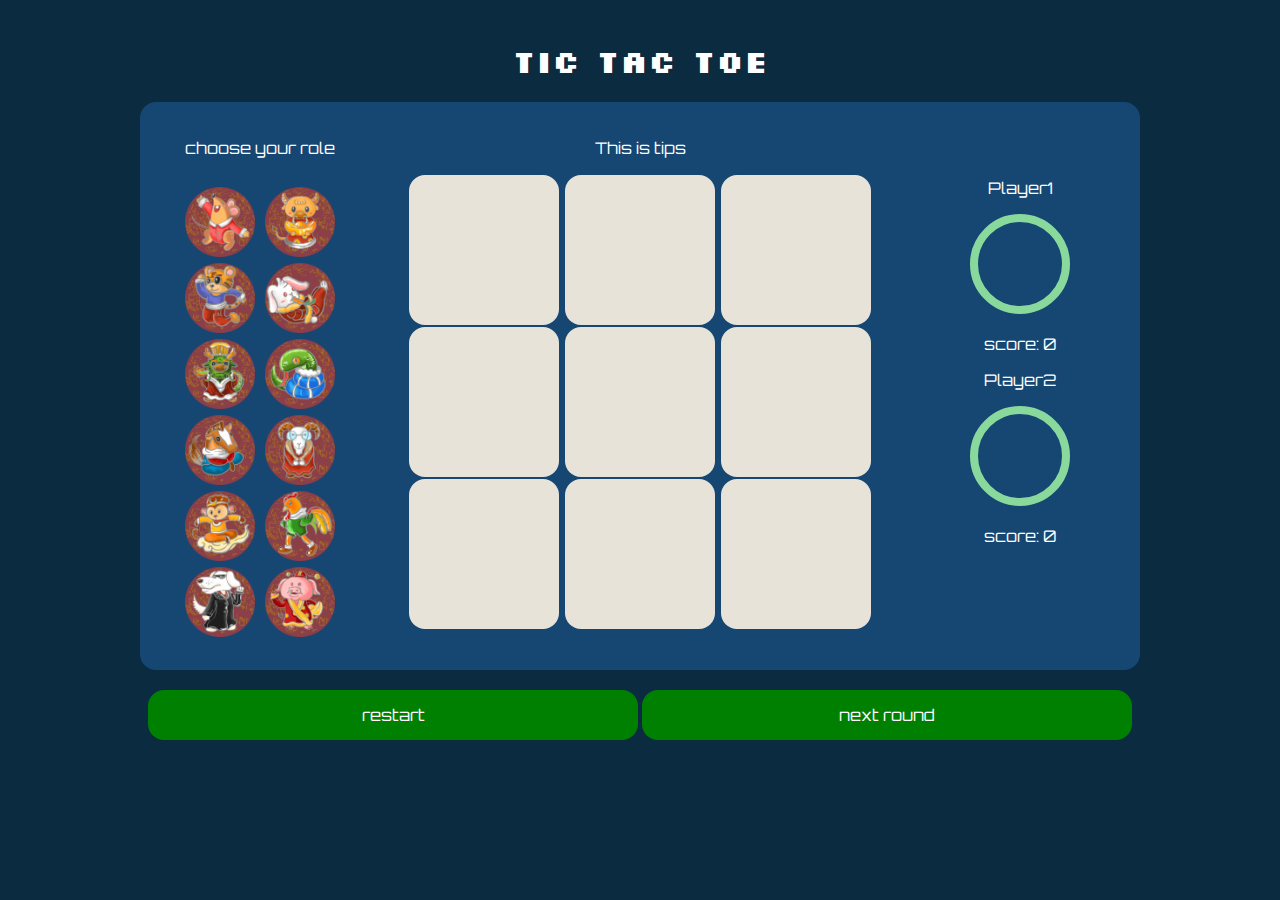
<file: index.html>
<!DOCTYPE html>
<html lang="en">

<head>
    <meta charset="UTF-8">
    <meta http-equiv="X-UA-Compatible" content="IE=edge">
    <meta name="viewport" content="width=device-width, initial-scale=1.0">
    <title>Tic Tac Toe1.1</title>
    <link rel="stylesheet" href="css/display.css">
    <link rel="stylesheet" href="https://cdnjs.cloudflare.com/ajax/libs/animate.css/4.1.1/animate.min.css" />
    <script src="js/jquery.js"></script>
    <script src="js/game.js"></script>
    <script src="js/render.js"></script>
    <script src="js/event.js"></script>
</head>

<body>
    <div class="container">
        <header>
            <h1 class=" animate__animated animate__bounce">Tic Tac Toe</h1>
        </header>
        <main>
            <div class="left">
                <p>choose your role</p>
                <div class="roles">
                    <div class="role mouse" id="mouse"><img src="img/roles/mouse.png" alt=""></div>
                    <div class="role cow" id="cow"><img src="img/roles/cow.png" alt=""></div>
                    <div class="role tiger" id="tiger"><img src="img/roles/tiger.png" alt=""></div>
                    <div class="role rabbit" id="rabbit"><img src="img/roles/rabbit.png" alt=""></div>
                    <div class="role dragon" id="dragon"><img src="img/roles/dragon.png" alt=""></div>
                    <div class="role snake" id="snake"><img src="img/roles/snake.png" alt=""></div>
                    <div class="role horse" id="horse"><img src="img/roles/horse.png" alt=""></div>
                    <div class="role goat" id="goat"><img src="img/roles/goat.png" alt=""></div>
                    <div class="role monkey" id="monkey"><img src="img/roles/monkey.png" alt=""></div>
                    <div class="role chicken" id="chicken"><img src="img/roles/chicken.png" alt=""></div>
                    <div class="role dog" id="dog"><img src="img/roles/dog.png" alt=""></div>
                    <div class="role pig" id="pig"><img src="img/roles/pig.png" alt=""></div>
                </div>

            </div>
            <div class="middle">
                <div class="tips">
                    <p>This is tips</p>
                </div>
                <div class="squares">
                    <div class="square" id="s0"></div>
                    <div class="square" id="s1"></div>
                    <div class="square" id="s2"></div>
                    <div class="square" id="s3"></div>
                    <div class="square" id="s4"></div>
                    <div class="square" id="s5"></div>
                    <div class="square" id="s6"></div>
                    <div class="square" id="s7"></div>
                    <div class="square" id="s8"></div>
                </div>

            </div>
            <div class="right">
                <div class="players">
                    <p>Player1</p>
                    <div class="player" id="player1"></div>
                    <p>score: 0</p>
                    <p>Player2</p>
                    <div class="player" id="player2"></div>
                    <p>score: 0</p>

                </div>
            </div>
        </main>
        <footer>
            <div class="setting" id="restart">restart</div>
            <div class="setting" id="nextRound">next round</div>
        </footer>
    </div>
</body>

</html>
</file>
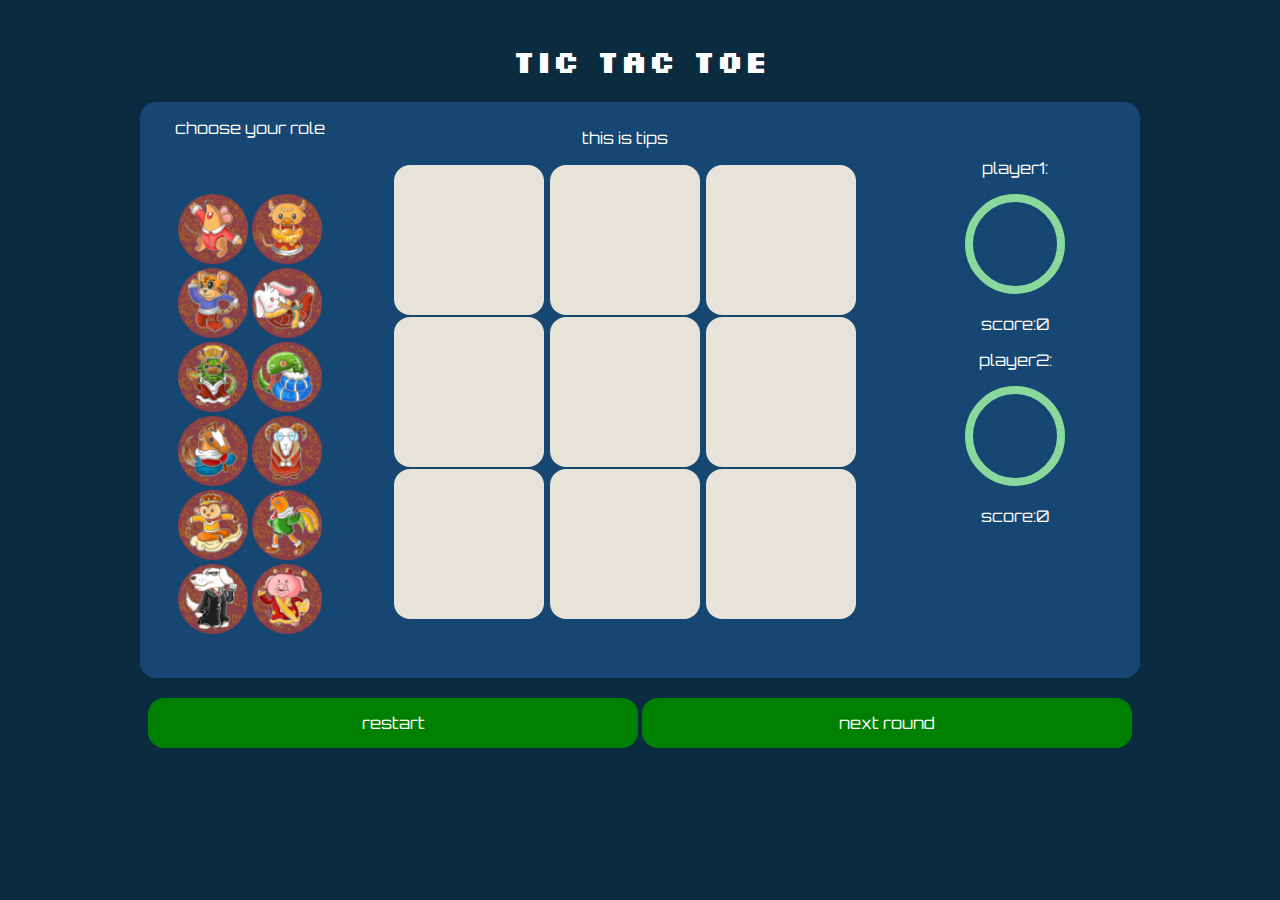
<file: index1.html>
<!DOCTYPE html>
<html lang="en">

<head>
    <meta charset="UTF-8">
    <meta http-equiv="X-UA-Compatible" content="IE=edge">
    <meta name="viewport" content="width=device-width, initial-scale=1.0">
    <title>1.1</title>
    <link rel="stylesheet" href="css/display1.css">
    <script src="js/jquery.js"></script>
    <script src="js/game.js"></script>
    <script src="js/render.js"></script>
    <script src="js/DOM.js"></script>
</head>

<body>
    <div class="container">
        <header>
            <h1>Tic Tac Toe</h1>
        </header>
        <main>
            <div class="left">
                <p>choose your role</p>
                <div class="roles">
                    <div class="role mouse" id="mouse"><img src="img/roles/mouse.png" alt=""></div>
                    <div class="role cow" id="cow"><img src="img/roles/cow.png" alt=""></div>
                    <div class="role tiger" id="tiger"><img src="img/roles/tiger.png" alt=""></div>
                    <div class="role rabbit" id="rabbit"><img src="img/roles/rabbit.png" alt=""></div>
                    <div class="role dragon" id="dragon"><img src="img/roles/dragon.png" alt=""></div>
                    <div class="role snake" id="snake"><img src="img/roles/snake.png" alt=""></div>
                    <div class="role horse" id="horse"><img src="img/roles/horse.png" alt=""></div>
                    <div class="role goat" id="goat"><img src="img/roles/goat.png" alt=""></div>
                    <div class="role monkey" id="monkey"><img src="img/roles/monkey.png" alt=""></div>
                    <div class="role chicken" id="chicken"><img src="img/roles/chicken.png" alt=""></div>
                    <div class="role dog" id="dog"><img src="img/roles/dog.png" alt=""></div>
                    <div class="role pig" id="pig"><img src="img/roles/pig.png" alt=""></div>
                </div>

            </div>
            <div class="middle">
                <div class="tips">
                    <p>this is tips</p>
                </div>
                <div class="squares">
                    <div class="square" id="s0"></div>
                    <div class="square" id="s1"></div>
                    <div class="square" id="s2"></div>
                    <div class="square" id="s3"></div>
                    <div class="square" id="s4"></div>
                    <div class="square" id="s5"></div>
                    <div class="square" id="s6"></div>
                    <div class="square" id="s7"></div>
                    <div class="square" id="s8"></div>
                </div>

            </div>
            <div class="right">
                <div class="players">
                    <p>player1:</p>
                    <div class="player" id="player1"></div>
                    <p>score:0</p>
                    <p>player2:</p>
                    <div class="player" id="player2"></div>
                    <p>score:0</p>

                </div>
            </div>
        </main>
        <footer>
            <div class="setting" id="restart">restart</div>
            <div class="setting" id="nextRound">next round</div>
        </footer>
    </div>
</body>

</html>
</file>
<file: css/display.css>
@import url('https://fonts.googleapis.com/css2?family=Orbitron&family=Silkscreen&display=swap');

* {
    box-sizing: border-box;
    /* width and height are respected, regardless of padding and border.*/

}

body {
    color: white;
    background-color: #0B2B40;
    font-family: 'Orbitron', sans-serif;
    text-align: center;
}

.container {

    margin: auto;

}

header {
    margin: 40px 0px 20px 0px;
    font-family: 'Silkscreen', cursive;
}

main {
    background-color: #164773;
    width: 1000px;
    display: flex;
    margin: 0px auto;
    border-radius: 1em;
}

/* left area begin */

.left {
    /* color: #89D99D; */
    /* display: flex; */
    justify-content: center;
    flex-direction: column;
    width: 250px;
    padding: 20px;
    /* border: black 1px solid; */
}

.roles {
    display: inline-block;
    width: 200px;

    margin: 10px auto;
}

.role {

    display: inline-block;
    width: 70px;
    height: 70px;
    margin: 3px;
    transition: 0.3s all;

}

img {
    position: static;
    width: 70px;
    height: 70px;
    vertical-align: middle;
}

.hidden {
    visibility: hidden;
}

.role:hover {
    transform: scale(1.2);
}

/* left area end */



/* middle area begin*/
.middle {
    display: inline-block;
    width: 60%;
    padding: 20px;
    /* border: black 1px solid; */
}

.square {
    width: 150px;
    margin: 1px;
    height: 150px;
    background-color: #e7e3d8;
    border-radius: 1em;
    display: inline-block;
    line-height: 150px;
    vertical-align: top;
}

.square img {
    width: 90px;
    height: 90px;
    margin: auto;
    top: 0;
    left: 0;
    right: 0;
    bottom: 0;

}

/* middle area end */

/* right area begin */
.right {
    display: inline-block;
    padding: 20px;
    /* border: black 1px solid; */
}

.players {
    display: inline-block;
    width: 200px;
    vertical-align: middle;
    margin: 40px auto;
}

.player {

    display: inline-block;
    width: 100px;
    height: 100px;
    margin: 0 auto;
    transition: 0.3s all;
    border: #89D99D 8px solid;
    border-radius: 100%;
}

.player img {
    width: 84px;
    height: 84px;
}

/* right area end */



footer {
    margin: 10px auto;
    width: 1000px;
}

.setting {
    width: 490px;
    display: inline-block;
    position: relative;
    border: 0px;
    color: white;
    background: green;
    height: 50px;
    line-height: 50px;
    margin: 10px auto;
    border-radius: 1em;
}

.setting:hover {
    font-size: 30px;
}
</file>
<file: css/display1.css>
@import url('https://fonts.googleapis.com/css2?family=Orbitron&family=Silkscreen&display=swap');

* {
    box-sizing: border-box;
    /* width and height are respected, regardless of padding and border.*/

}

body {
    color: white;
    background-color: #0B2B40;
    font-family: 'Orbitron', sans-serif;
    text-align: center;
}

.container {

    margin: auto;

}

header {
    margin: 40px 0px 20px 0px;
    font-family: 'Silkscreen', cursive;
}

main {
    background-color: #164773;
    width: 1000px;
    display: flex;
    margin: 0px auto;
    border-radius: 1em;
}

/* left area begin */

.left {
    /* color: #89D99D; */
    /* display: flex; */
    justify-content: center;
    flex-direction: column;
    width: 250px;
    /* border: black 1px solid; */
}

.roles {
    display: inline-block;
    width: 200px;

    margin: 40px auto;
}

.role {

    display: inline-block;
    width: 70px;
    height: 70px;
    margin: 0 auto;
    transition: 0.3s all;

}

img {
    position: static;
    width: 70px;
    height: 70px;
    margin: auto;
    top: 0;
    left: 0;
    right: 0;
    bottom: 0;
}

.hidden {
    visibility: hidden;
}

.role:hover {
    transform: scale(1.2);
}

/* left area end */



/* middle area begin*/
.middle {
    display: inline-block;
    width: 60%;
    padding: 10px;
    /* border: black 1px solid; */
}

.square {
    width: 150px;
    margin: 1px;
    height: 150px;
    background-color: #e7e3d8;
    border-radius: 1em;
    display: inline-block;
    line-height: 150px;
    vertical-align: top;
}

/* middle area end */

/* right area begin */
.right {
    display: inline-block;
    /* border: black 1px solid; */
}

.players {
    display: inline-block;
    width: 250px;

    margin: 40px auto;
}

.player {

    display: inline-block;
    width: 100px;
    height: 100px;
    margin: 0 auto;
    transition: 0.3s all;
    border: #89D99D 8px solid;
    border-radius: 100%;
}

.player img {
    width: 85px;
    height: 85px;
}

/* right area end */



footer {
    margin: 10px auto;
    width: 1000px;
}

.setting {
    width: 490px;
    display: inline-block;
    position: relative;
    border: 0px;
    color: white;
    background: green;
    height: 50px;
    line-height: 50px;
    margin: 10px auto;
    border-radius: 1em;
}

.setting:hover {
    font-size: 30px;
}
</file>
